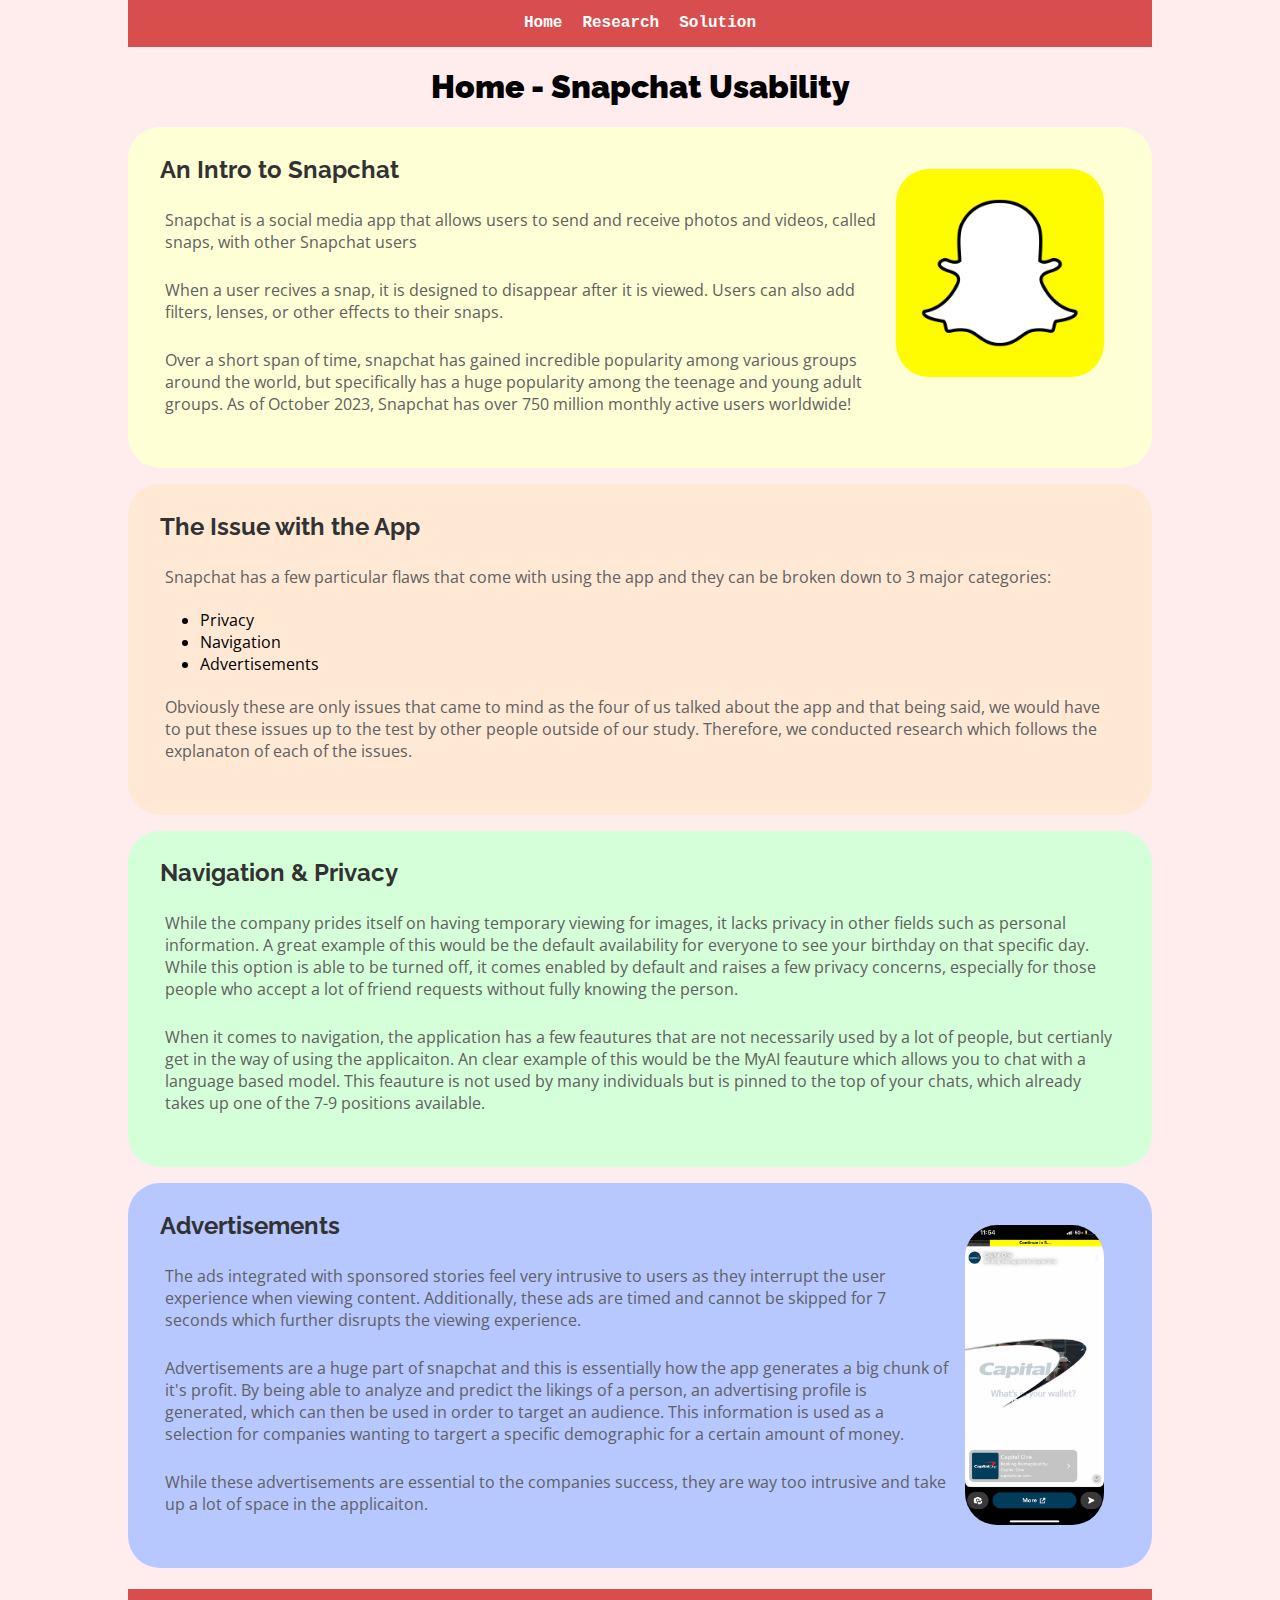
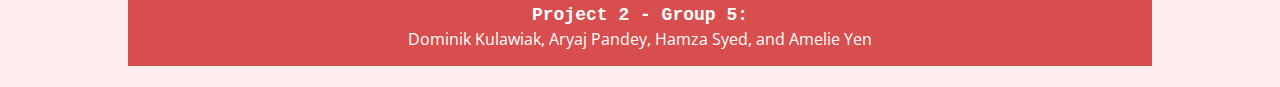
<file: index.html>
<!DOCTYPE html>
<html lang="en">
  <head>
    <meta charset="utf-8">
    <title>Home Page - Group 5 - Project 2</title>
    <link rel="stylesheet" href="css/style.css">
  </head>
  <body>
    <header>
      <nav>
        <ul>
          <li><a href="index.html">Home</a></li>
          <li><a href="research.html">Research</a></li>
          <li><a href="solution.html">Solution</a></li>
        </ul>
      </nav>
    </header>
    <main>
      <h1>Home - Snapchat Usability</h1>
      <section id="general">
        <h2>An Intro to Snapchat</h2>
        <img class="shift-img-right logo" src="media/snap-logo.png" alt="Snapchat official logo">
        <p>Snapchat is a social media app that allows users to send and receive photos and videos, called snaps, with other Snapchat users</p>
        <p>When a user recives a snap, it is designed to disappear after it is viewed. Users can also add filters, lenses, or other effects to their snaps.</p>
        <p>Over a short span of time, snapchat has gained incredible popularity among various groups around the world, but specifically has a huge popularity among the teenage and young adult groups. As of October 2023, Snapchat has over 750 million monthly active users worldwide!</p>
      </section>
      <section id="issue">
        <h2>The Issue with the App</h2>
        <p>Snapchat has a few particular flaws that come with using the app and they can be broken down to 3 major categories:</p>
        <ul>
          <li>Privacy</li>
          <li>Navigation</li>
          <li>Advertisements</li>
        </ul>
        <p>Obviously these are only issues that came to mind as the four of us talked about the app and that being said, we would have to put these issues up to the test by other people outside of our study. Therefore, we conducted research which follows the explanaton of each of the issues.</p>
      </section>
      <section id="privacy">
        <h2>Navigation &amp; Privacy</h2>
        <p>While the company prides itself on having temporary viewing for images, it lacks privacy in other fields such as personal information. A great example of this would be the default availability for everyone to see your birthday on that specific day. While this option is able to be turned off, it comes enabled by default and raises a few privacy concerns, especially for those people who accept a lot of friend requests without fully knowing the person.</p>
        <p>When it comes to navigation, the application has a few feautures that are not necessarily used by a lot of people, but certianly get in the way of using the applicaiton. An clear example of this would be the MyAI feauture which allows you to chat with a language based model. This feauture is not used by many individuals but is pinned to the top of your chats, which already takes up one of the 7-9 positions available.</p>
      </section>
      <section id="navigation">
        <h2>Advertisements</h2>
        <img class="shift-img-right logo" src="media/intrusive-ad.png" alt="Intrusive ad on snapchat">
        <p>The ads integrated with sponsored stories feel very intrusive to users as they interrupt the user experience when viewing content. Additionally, these ads are timed and cannot be skipped for 7 seconds which further disrupts the viewing experience. </p>
        <p>Advertisements are a huge part of snapchat and this is essentially how the app generates a big chunk of it's profit. By being able to analyze and predict the likings of a person, an advertising profile is generated, which can then be used in order to target an audience. This information is used as a selection for companies wanting to targert a specific demographic for a certain amount of money. </p>
        <p>While these advertisements are essential to the companies success, they are way too intrusive and take up a lot of space in the applicaiton.</p>
      </section>
    </main>
    <footer>
      <p class="footer-title">Project 2 - Group 5:</p>
      <p>Dominik Kulawiak, Aryaj Pandey, Hamza Syed, and Amelie Yen</p>
    </footer>
  </body>
</html>
</file>
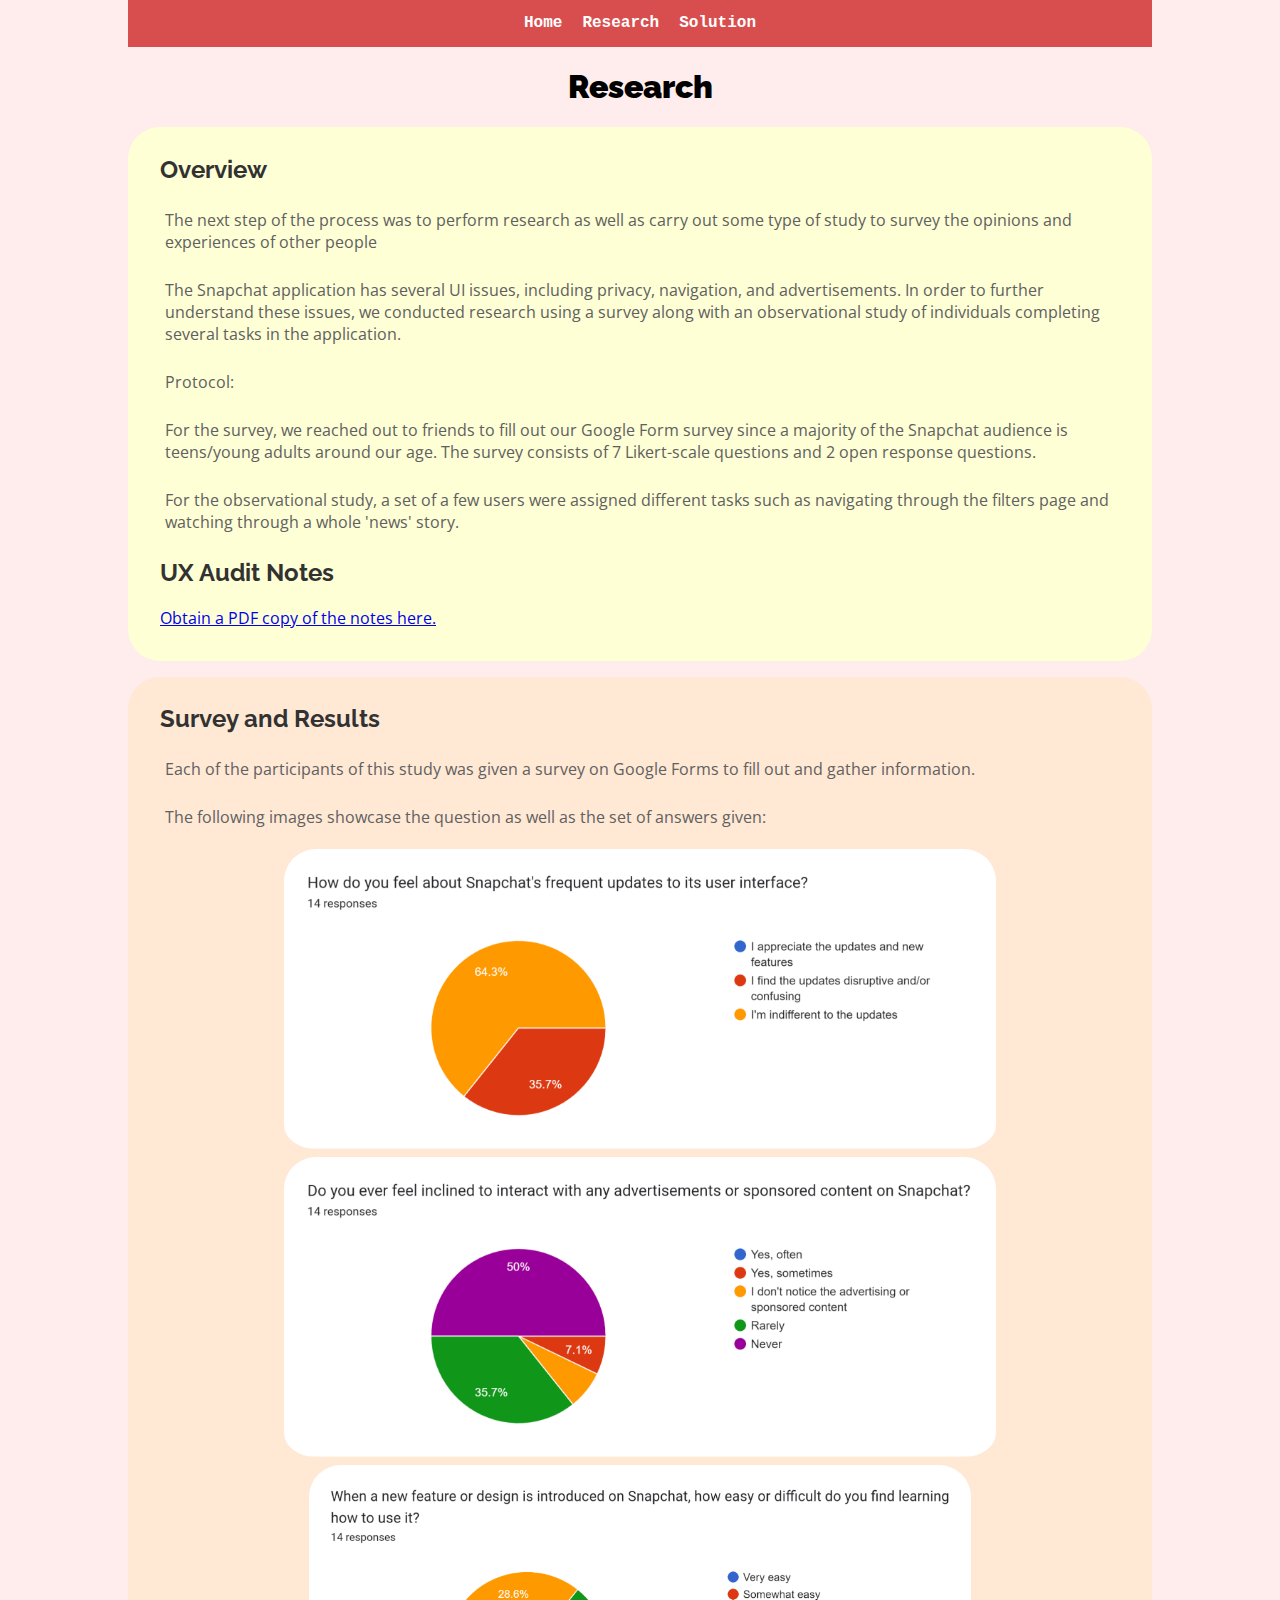
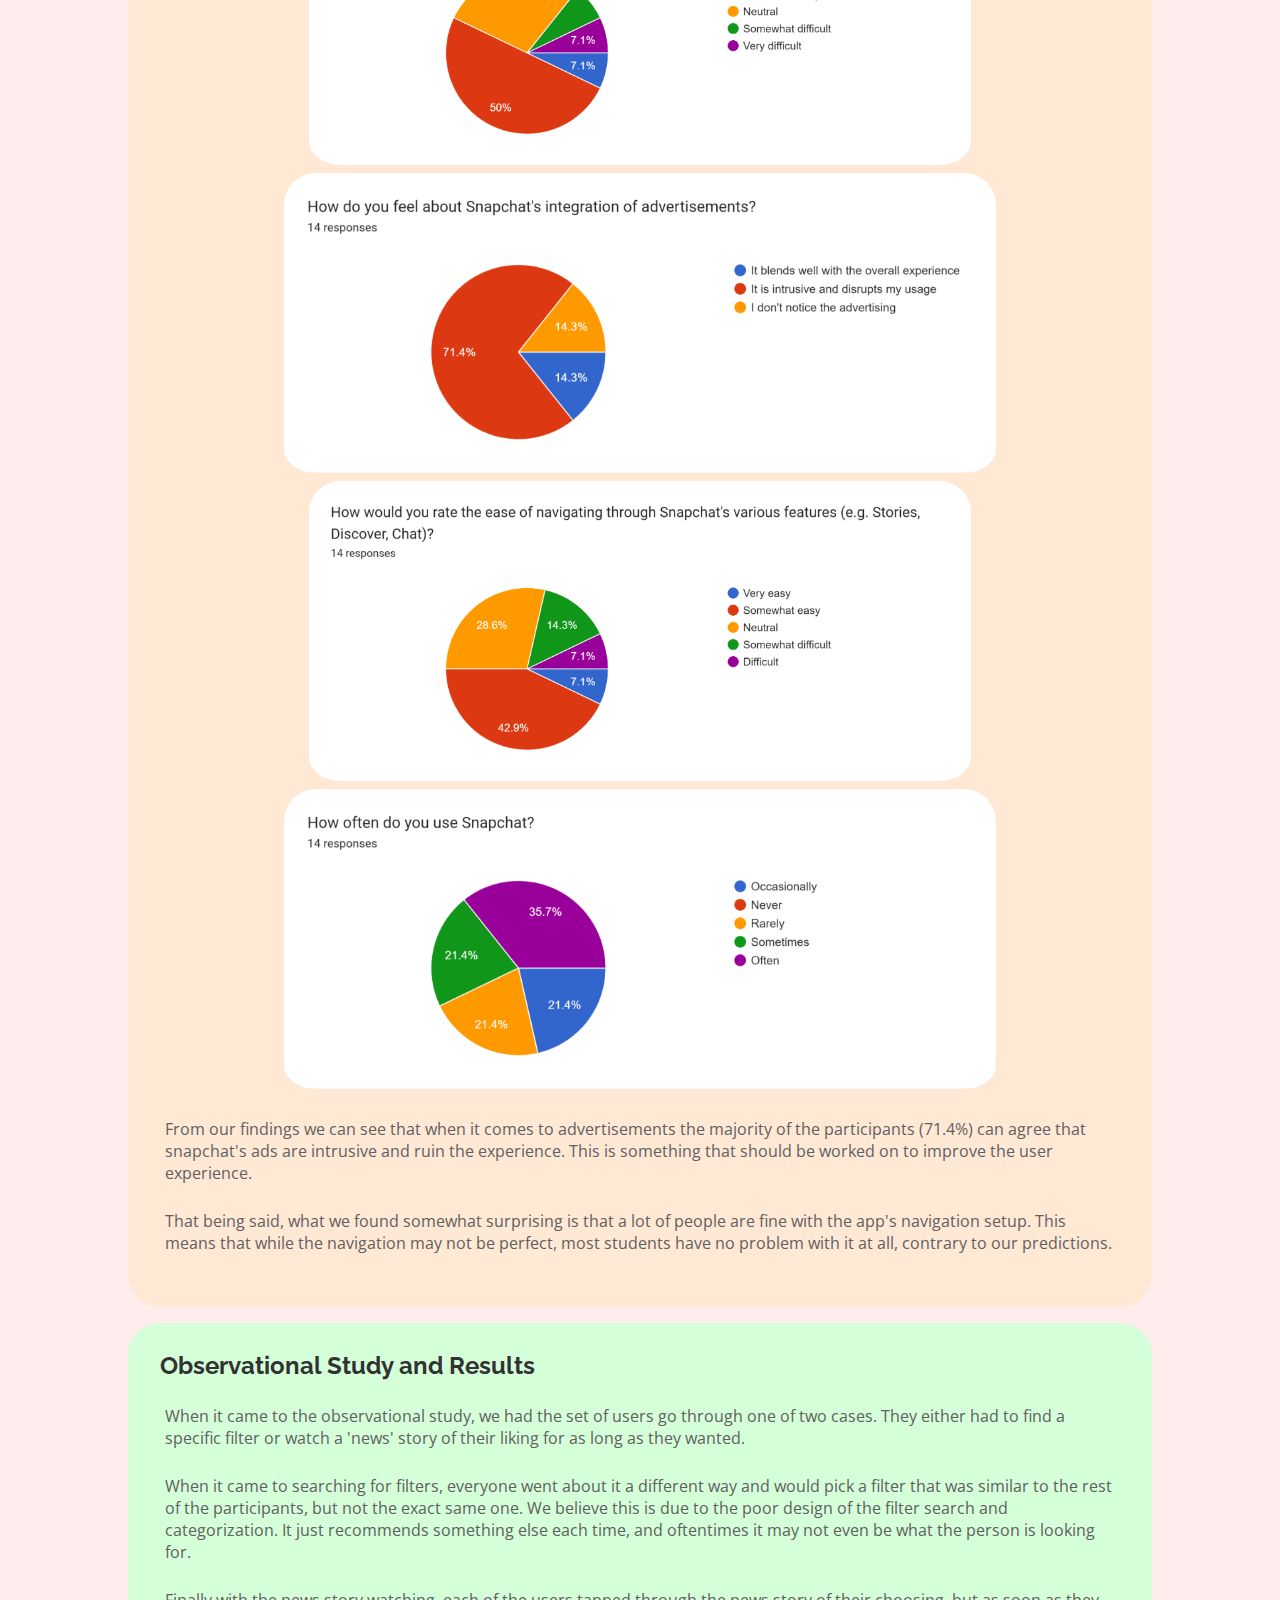
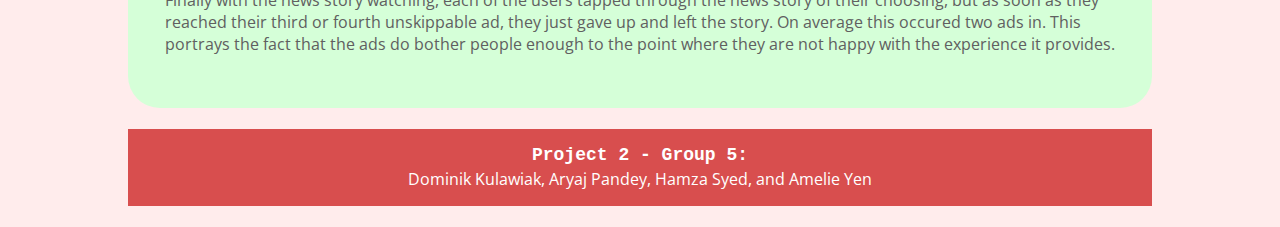
<file: research.html>
<!DOCTYPE html>
<html lang="en">
  <head>
    <meta charset="utf-8">
    <title>Research - Group 5 - Project 2</title>
    <link rel="stylesheet" href="css/style.css">
  </head>
  <body>
    <header>
      <nav>
        <ul>
          <li><a href="index.html">Home</a></li>
          <li><a href="research.html">Research</a></li>
          <li><a href="solution.html">Solution</a></li>
        </ul>
      </nav>
    </header>
    <main>
      <h1>Research</h1>
      <section id="general">
        <h2>Overview</h2>
        <p>The next step of the process was to perform research as well as carry out some type of study to survey the opinions and experiences of other people</p>
        <p>The Snapchat application has several UI issues, including privacy, navigation, and advertisements. In order to further understand these issues, we conducted research using a survey along with an observational study of individuals completing several tasks in the application.</p>
        <p>Protocol: </p>
        <p>For the survey, we reached out to friends to fill out our Google Form survey since a majority of the Snapchat audience is teens/young adults around our age. The survey consists of 7 Likert-scale questions and 2 open response questions.</p>
        <p>For the observational study, a set of a few users were assigned different tasks such as navigating through the filters page and watching through a whole 'news' story.</p>

        <h2>UX Audit Notes</h2>
        <a href="media/ux-audit-notes.pdf">Obtain a PDF copy of the notes here.</a>
      </section>
      <section id="survey">
        <h2>Survey and Results</h2>
        <p>Each of the participants of this study was given a survey on Google Forms to fill out and gather information.</p>
        <p>The following images showcase the question as well as the set of answers given:</p>
        <img class="q-pad" src="media/q1.png" alt="Question #1">
        <img class="q-pad" src="media/q2.png" alt="Question #2">
        <img class="q-pad" src="media/q3.png" alt="Question #3">
        <img class="q-pad" src="media/q4.png" alt="Question #4">
        <img class="q-pad" src="media/q5.png" alt="Question #5">
        <img class="q-pad" src="media/q6.png" alt="Question #6">
        <p>From our findings we can see that when it comes to advertisements the majority of the participants (71.4%) can agree that snapchat's ads are intrusive and ruin the experience. This is something that should be worked on to improve the user experience.</p>
        <p>That being said, what we found somewhat surprising is that a lot of people are fine with the app's navigation setup. This means that while the navigation may not be perfect, most students have no problem with it at all, contrary to our predictions.</p>
      </section>
      <section id="study">
        <h2>Observational Study and Results</h2>
        <p>When it came to the observational study, we had the set of users go through one of two cases. They either had to find a specific filter or watch a 'news' story of their liking for as long as they wanted.</p>
        <p>When it came to searching for filters, everyone went about it a different way and would pick a filter that was similar to the rest of the participants, but not the exact same one. We believe this is due to the poor design of the filter search and categorization. It just recommends something else each time, and oftentimes it may not even be what the person is looking for.</p>
        <p>Finally with the news story watching, each of the users tapped through the news story of their choosing, but as soon as they reached their third or fourth unskippable ad, they just gave up and left the story. On average this occured two ads in. This portrays the fact that the ads do bother people enough to the point where they are not happy with the experience it provides.</p>
      </section>
    </main>
    <footer>
      <p class="footer-title">Project 2 - Group 5:</p>
      <p>Dominik Kulawiak, Aryaj Pandey, Hamza Syed, and Amelie Yen</p>
    </footer>
  </body>
</html>
</file>
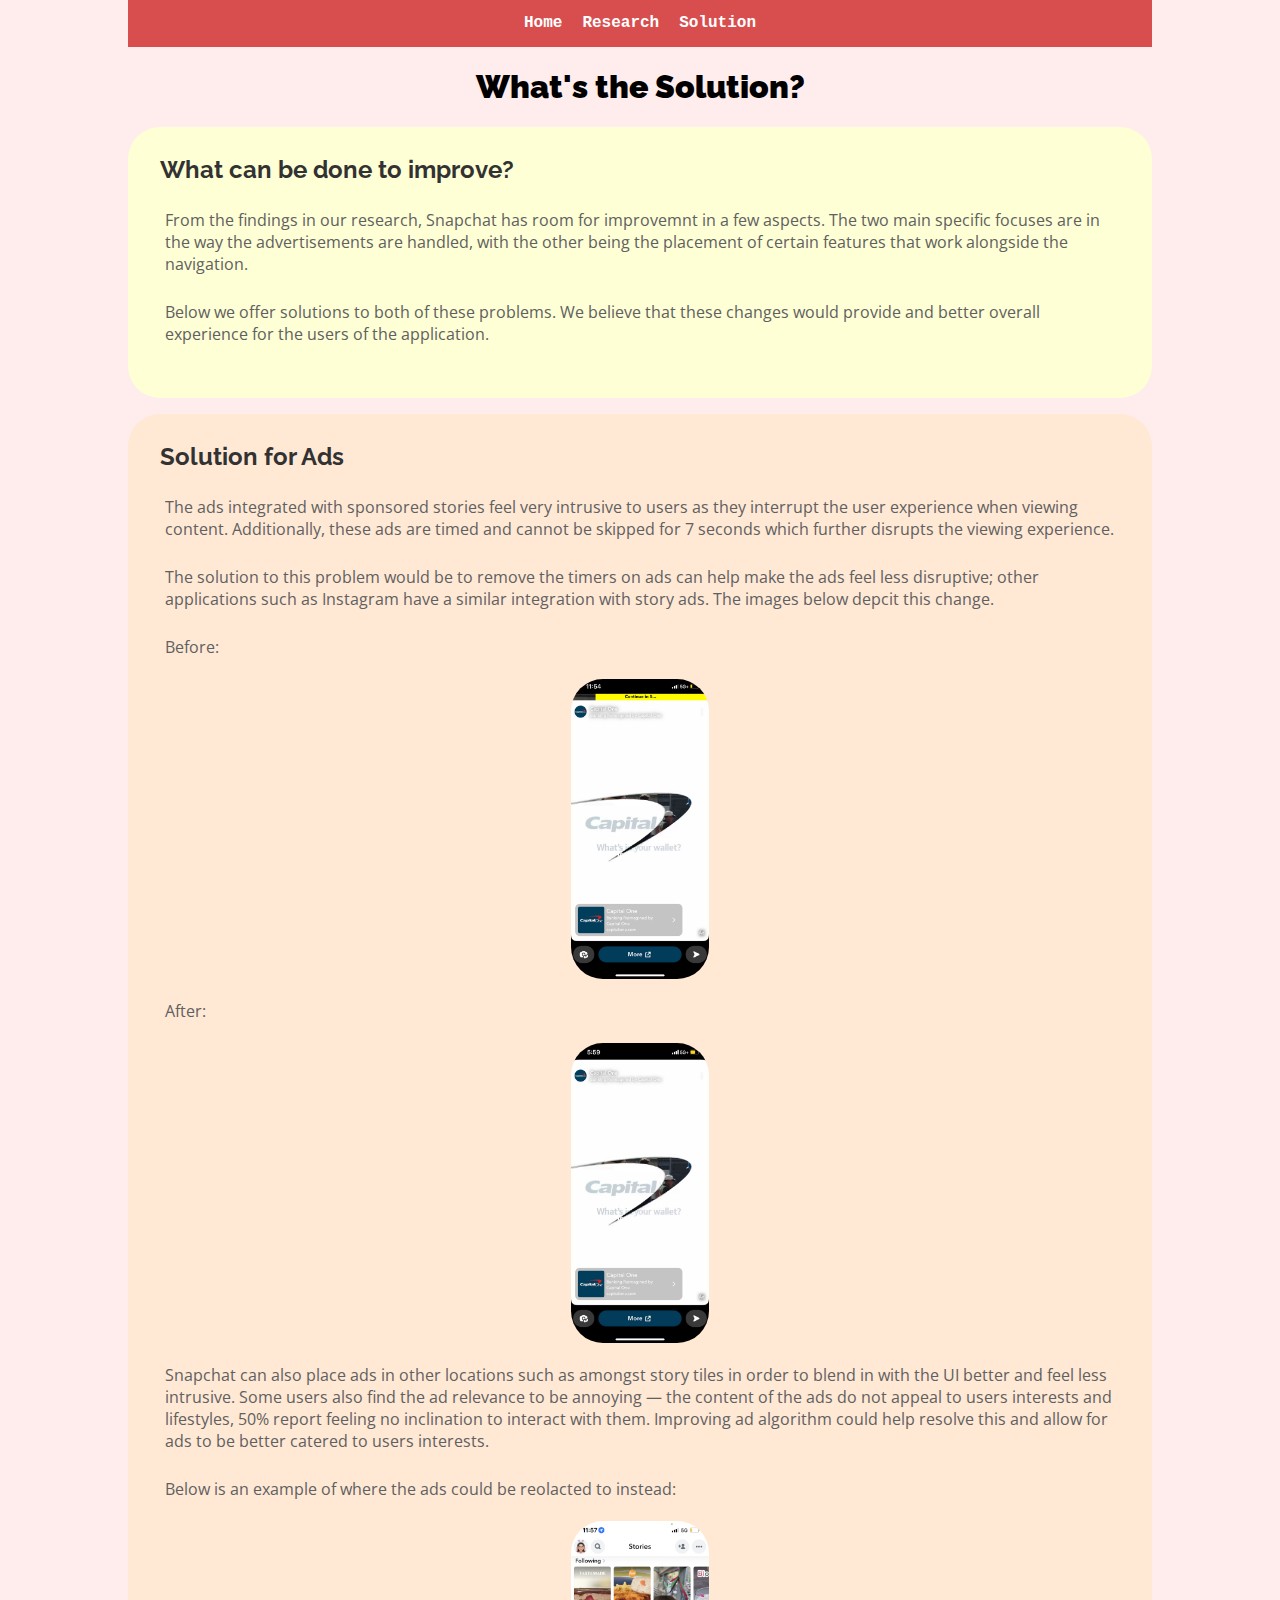
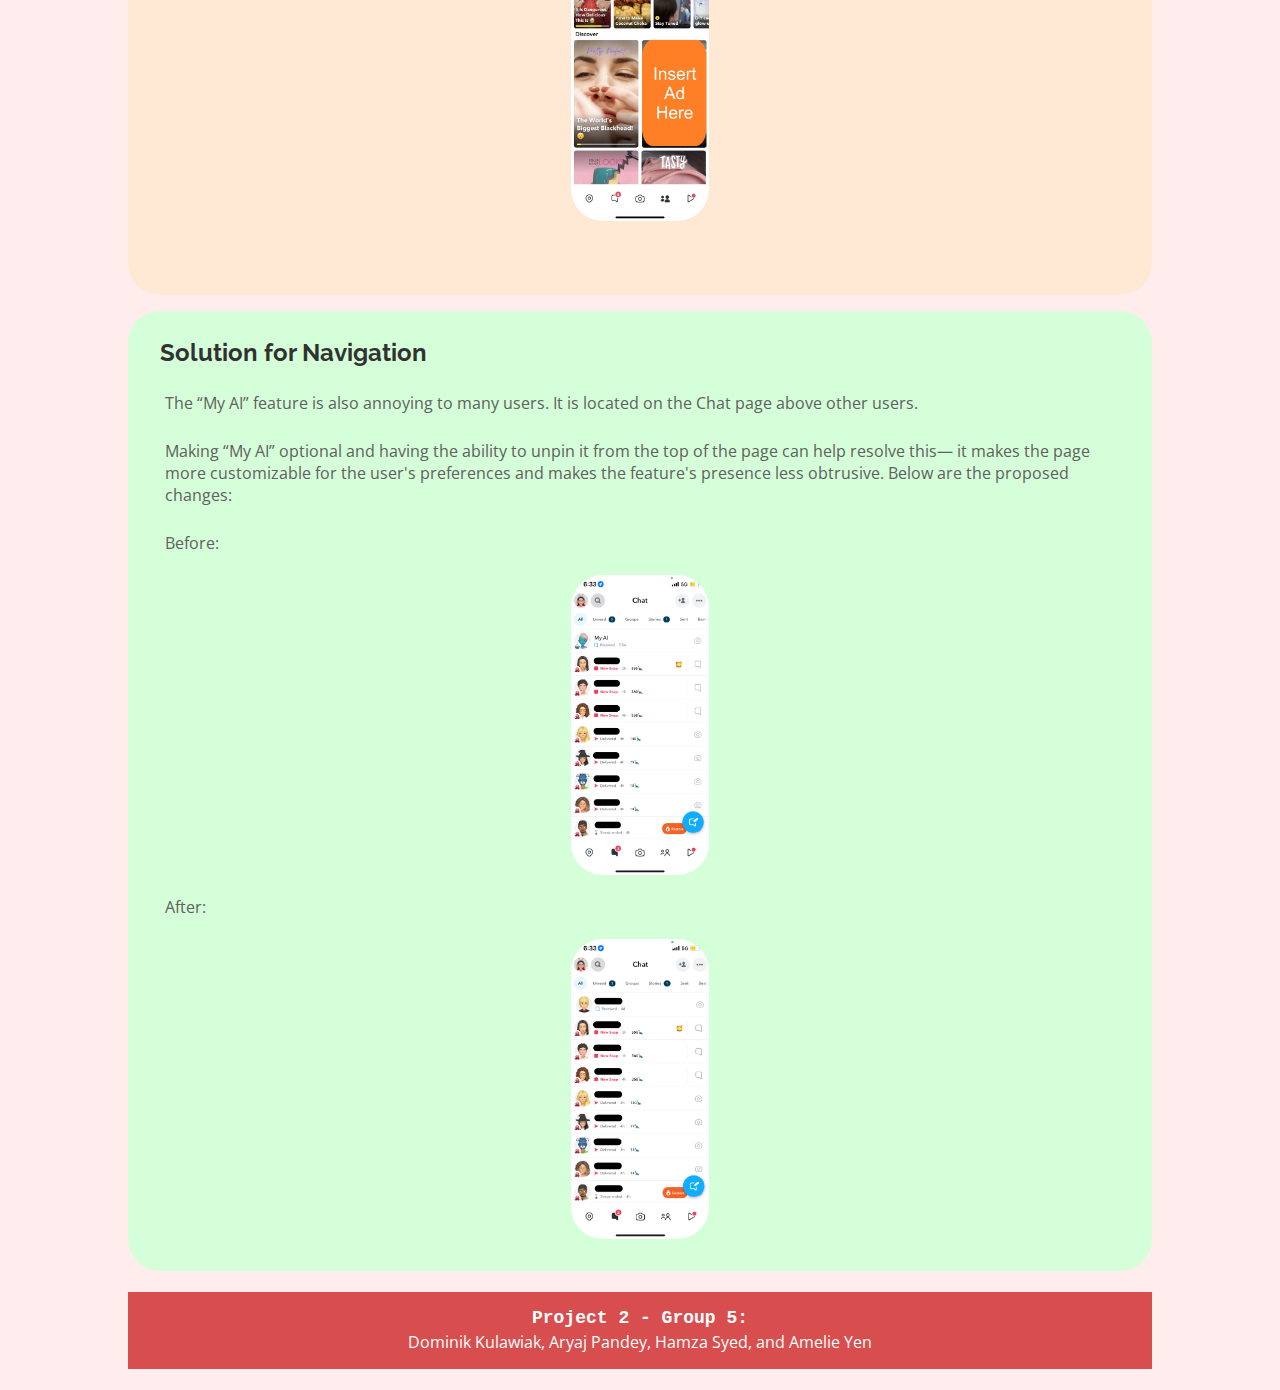
<file: solution.html>
<!DOCTYPE html>
<html lang="en">
  <head>
    <meta charset="utf-8">
    <title>Solution - Group 5 - Project 2</title>
    <link rel="stylesheet" href="css/style.css">
  </head>
  <body>
    <header>
      <nav>
        <ul>
          <li><a href="index.html">Home</a></li>
          <li><a href="research.html">Research</a></li>
          <li><a href="solution.html">Solution</a></li>
        </ul>
      </nav>
    </header>
    <main>
      <h1>What's the Solution?</h1>
      <section id="general">
        <h2>What can be done to improve?</h2>
        <p>From the findings in our research, Snapchat has room for improvemnt in a few aspects. The two main specific focuses are in the way the advertisements are handled, with the other being the placement of certain features that work alongside the navigation. </p>
        <p>Below we offer solutions to both of these problems. We believe that these changes would provide and better overall experience for the users of the application.</p>
      </section>
      <section id="ads">
        <h2>Solution for Ads</h2>
        <p>The ads integrated with sponsored stories feel very intrusive to users as they interrupt the user experience when viewing content. Additionally, these ads are timed and cannot be skipped for 7 seconds which further disrupts the viewing experience.</p>
        <p>The solution to this problem would be to remove the timers on ads can help make the ads feel less disruptive; other applications such as Instagram have a similar integration with story ads. The images below depcit this change.</p>
        <p>Before:</p>
        <img src="media/before.png" alt="Original ad timers">
        <p>After:</p>
        <img src="media/after.jpg" alt="New ads without timers">
        <p>Snapchat can also place ads in other locations such as amongst story tiles in order to blend in with the UI better and feel less intrusive. Some users also find the ad relevance to be annoying — the content of the ads do not appeal to users interests and lifestyles, 50% report feeling no inclination to interact with them. Improving ad algorithm could help resolve this and allow for ads to be better catered to users interests.</p>
        <p>Below is an example of where the ads could be reolacted to instead:</p>
        <img src="media/new-ad-place.png" alt="New as placement location">
        <p></p>
      </section>
      <section id="ai">
        <h2>Solution for Navigation</h2>
        <p>The “My AI” feature is also annoying to many users. It is located on the Chat page above other users.</p>
        <p>Making “My AI” optional and having the ability to unpin it from the top of the page can help resolve this— it makes the page more customizable for the user's preferences and makes the feature's presence less obtrusive. Below are the proposed changes:</p>
        <p>Before:</p>
        <img src="media/before-ai.png" alt="Original ad timers">
        <p>After:</p>
        <img src="media/after-ai.png" alt="New ads without timers">
      </section>
    </main>
    <footer>
      <p class="footer-title">Project 2 - Group 5:</p>
      <p>Dominik Kulawiak, Aryaj Pandey, Hamza Syed, and Amelie Yen</p>
    </footer>
  </body>
</html>
</file>
<file: css/style.css>
@import url('https://fonts.googleapis.com/css2?family=Madimi+One&family=Open+Sans&family=Raleway:ital,wght@0,100..900;1,100..900&display=swap');

body {
  font-family: 'Open Sans', Arial, sans-serif;
  background-color: #ffecec;
  margin-left: 10%;
  margin-right: 10%;
  min-height: 100vh;
  margin-top: 0;
  margin-bottom: 0;
  display: grid;
  grid-template-rows: auto 1fr auto;
}

header {
  min-height: 40px;
}

nav {
  text-align: center;
  background-color: #d84e4e;
  margin: 0;
  padding: 0;
}

@media (min-width: 480px) {
  nav ul {
    list-style-type: none;
    display: inline-block;
    padding: 0;
    margin: 0;
    overflow: hidden;
    padding-top: 4px;
  }

  nav ul li {
    display: inline-block;
    float: left;
    margin: 0;
    padding: 0;
  }
}
nav ul li a {
  display: inline-block;
  color: #fff;
  text-align: center;
  padding: 10px;
  font-family: 'Courier New', Courier, monospace;
  font-weight: bold;
  text-decoration: none;
}

nav ul li a:hover {
  background-color: #8b4848;
}

h1 {
  font-family: 'Raleway', 'Arial', sans-serif;
  font-weight: 900;
  font-size: 2em;
  text-align: center;
}

.sub {
  font-weight: 600;
  text-align: center;
}

h2 {
  font-family: 'Raleway', 'Arial', sans-serif;
  font-weight: 700;
  font-size: 1.5em;
  color: #323232;
}

p {
  font-family: 'Open Sans', Arial, sans-serif;
  color: #606060;
  padding: 5px;
}

.shift-img-right {
  float: right;
  padding: 1rem;
  border-radius: 3rem;
  margin-top: -3.2rem;
}

.logo {
  max-width: 13rem;
}

img {
  max-width: 100%;
  border-radius: 2rem;
  max-height: 300px;
  display: block;
  text-align: center;
  margin: 0 auto;
}
@media (min-width: 360px) {
  footer {
    background-color: #d84e4e;
    margin-top: 2%;
    margin-bottom: 2%;
    padding: 1rem;
    clear: both;
    min-height: 40px;
  }

  footer p {
    color: #fff;
    text-align: center;
    padding: 0;
    margin: 0;
    font-family: 'Open Sans', Arial, sans-serif;
  }

  .footer-title {
    font-family: 'Courier', 'Courier New', monospace;
    font-weight: bold;
    font-size: large;
    padding-bottom: 0.2em;
  }
}

section {
  padding: 2rem;
  margin-top: 1rem;
  padding-top: 0.5rem;
  border-radius: 2rem;
}

#general, #advertisements {
  background-color: #feffd5;
}

#issue, #survey, #ads {
  background-color: #ffe9d5;
}

#privacy, #study, #ai {
  background-color: #d5ffd8;
}

#navigation {
  background-color: #b6c8ff;
}

.q-pad {
  padding-bottom: 0.5rem;
}
</file>
